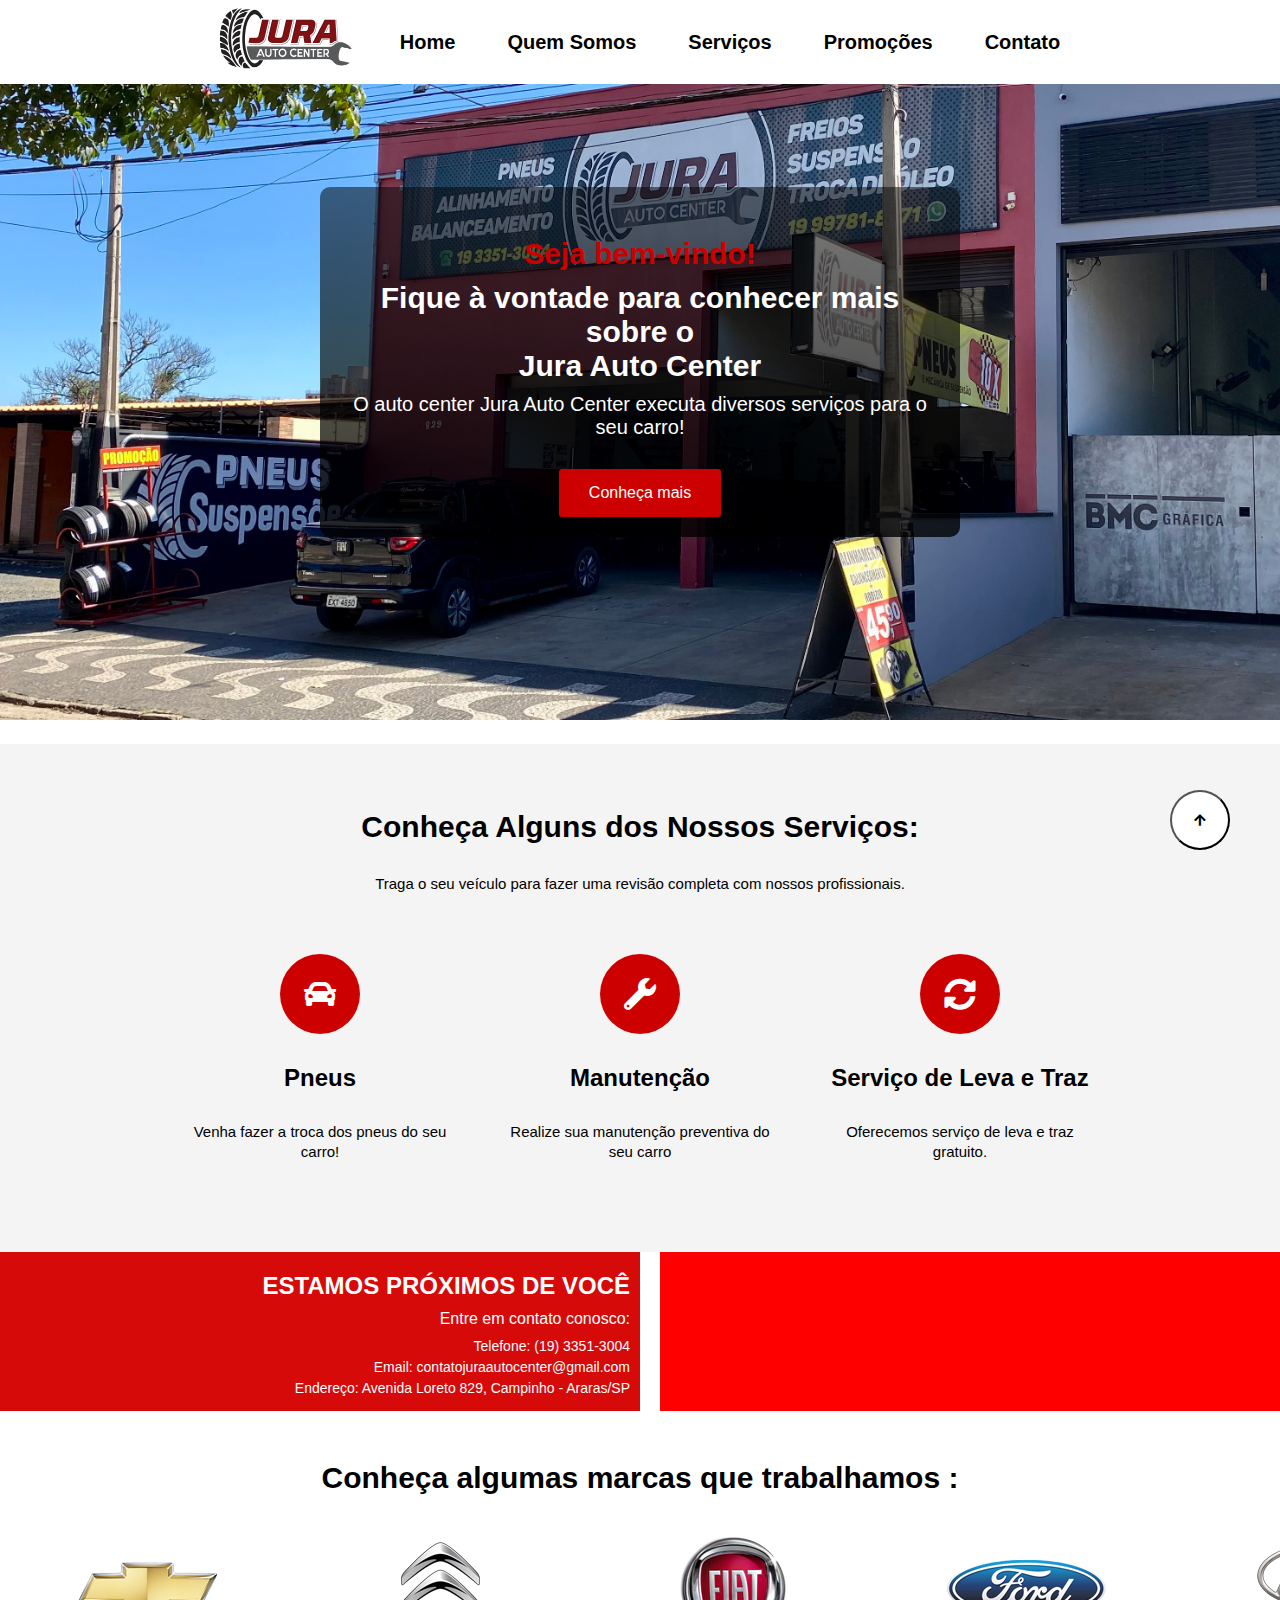
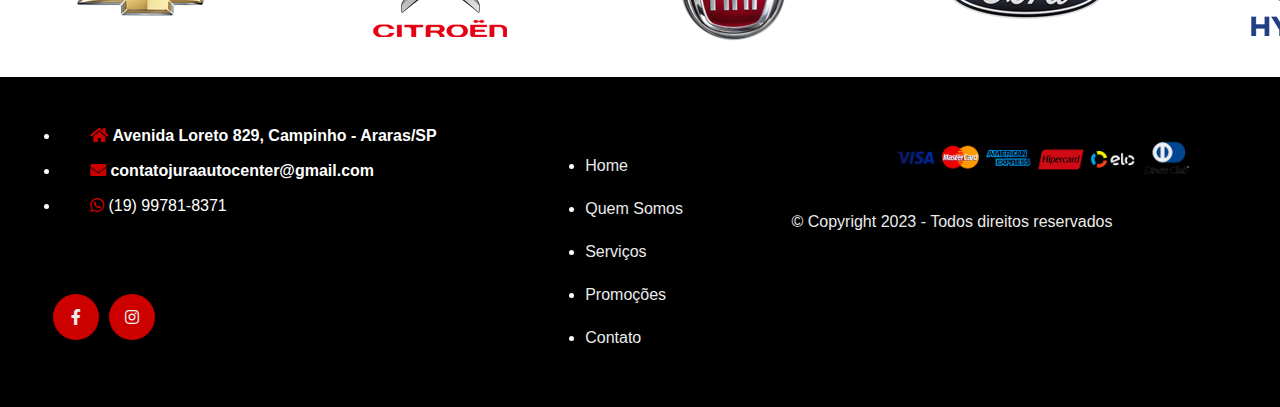
<file: Projeto-Jura-Auto-Center/index.html>
<!DOCTYPE html>
<html lang="pt-br">
<head>
    <meta charset="UTF-8">
    <meta http-equiv="X-UA-Compatible" content="IE=edge">
    <meta name="viewport" content="width=device-width, initial-scale=1.0">
    <link rel="stylesheet" href="style.css">
    <link rel="stylesheet" href="https://cdnjs.cloudflare.com/ajax/libs/font-awesome/5.15.3/css/all.min.css">
    <link rel="shotcut icon" href="imagens/topo.png">
    <title>Jura Auto Center</title>

</head>
<body>
          
      <header class="cabecalho">
        <nav class="menu menu-home">
          <ul>
            <li class="logo">
                <img src="imagens/logo-removebg-preview.png" alt="logo">
              </li>
            <li><a href="index.html">Home</a></li>
            <li><a href="quem-somos.html">Quem Somos</a></li>
            <li><a href="servico.html">Serviços</a></li>
            <li><a href="promocoes.html">Promoções</a></li>
            <li><a href="contato.html">Contato</a></li>
          </ul>
        </nav>
      </header>
      
      <div class="cabecalho-banner">
        <img src="imagens/frente.jpg" alt="Fachada Oficina">
        <div class="title-home">
            <h3>Seja bem-vindo!</h3>
            <h2>Fique à vontade para conhecer mais sobre o <br> Jura Auto Center</h2>
            <p>O auto center Jura Auto Center executa diversos serviços para o seu carro!</p>
            <button class="btn-saiba"><a href="servico.html">Conheça mais</a></button>
        </div>
    </div>
    
    <section class="sobre-servicos">
        <div class="container">
            <BR></BR>
            <h1>Conheça Alguns dos Nossos Serviços:</h1>
            <p>Traga o seu veículo para fazer uma revisão completa com nossos profissionais.</p>
            
            <ul class="servicos">
    
            <li>
                <i class="fas fa-car"></i>
    
                <h2>Pneus</h2>
                <p class="servicos-descricao">Venha fazer a troca dos pneus do seu carro!</p>
            </li>
    
            <li>
                <i class="fas fa-wrench"></i>
                <h2>Manutenção</h2>
                <p  class="servicos-descricao">Realize sua manutenção preventiva do seu carro</p>
            </li>
    
            <li>
                <i class="fas fa-sync-alt"></i>
                <h2>Serviço de Leva e Traz</h2>
                <p class="servicos-descricao">Oferecemos serviço de leva e traz gratuito.</p>
            </li>
    
        </ul>
 
      </section>

      <section class="contato-mapa">
        <div class="contato-home">
          <h2>ESTAMOS PRÓXIMOS DE VOCÊ</h2>
          <p>Entre em contato conosco:</p>
          <ul>
            <li>Telefone: (19) 3351-3004</li>
            <li>Email: contatojuraautocenter@gmail.com</li>
            <li>Endereço: Avenida Loreto 829, Campinho - Araras/SP</li>
          </ul>
        </div>
        <div class="mapa-container">
          <iframe src="https://www.google.com/maps/embed?pb=!1m18!1m12!1m3!1d3689.817755418959!2d-47.36974748504428!3d-22.360509185292305!2m3!1f0!2f0!3f0!3m2!1i1024!2i768!4f13.1!3m3!1m2!1s0x94c87108c56196bd%3A0x1530ba1c61528f0a!2sJura%20Auto%20Center!5e0!3m2!1spt-BR!2sbr!4v1684535045961!5m2!1spt-BR!2sbr" allowfullscreen="" loading="lazy" referrerpolicy="no-referrer-when-downgrade"></iframe>
        </div>
      </section>
 



      <section class="slider-container">
        <h1 class="title">Conheça algumas marcas que trabalhamos :</h1>
        <div class="slider">
            <img src="image/chevrolet.png" alt="chevrolet">
            <img src="image/citroen.png" alt="citroen" >
            <img src="image/fiat.png" alt="fiat" >
            <img src="image/ford.png" alt="ford" >
            <img src="image/hyunday.png" alt="hyunday" >
            <img src="image/jac.png" alt="jac" >
            <img src="image/jeep.png" alt="jeep" >
            <img src="image/kia.png" alt="kia" >
            <img src="image/landrover.png" alt="landrover" >
            <img src="image/mercedes.png" alt="mercedes" >
            <img src="image/mitsubishi.png" alt="mitsubishi" >
            <img src="image/nissan.png" alt="nissan" >
            <img src="image/peugeot.png" alt="peugeot" >
            <img src="image/renault.png" alt="renault" >
            <img src="image/suzuki.png" alt="suzuki" >
            <img src="image/toyota.png" alt="toyota" >
            <img src="image/volvo.png" alt="volvo" >
            <img src="image/vw.png" alt="Volkswagen"    >

        </div>
    </section>




</main>
    <br>    <br>    <br>


    

    <footer class="rodape-home">


        <ul class="localizacao">
            <li>
                <i class="fa fa-home" aria-hidden="true"><span> Avenida Loreto 829, Campinho - Araras/SP</span>
                    </i>
            </li>

            <li>
                <i class="fa fa-envelope" aria-hidden="true"><span> contatojuraautocenter@gmail.com</span></i>
            </li>

            <li>
                <a href="https://api.whatsapp.com/send/?phone=5519997818371&text&type=phone_number&app_absent=0"><i  class="fab fa-whatsapp" aria-hidden="true"><span> (19) 99781-8371</span></i></a>
            </li>
        </ul>

       

 

        <ul class="redes-sociais">

            <li>
                <a href="https://www.facebook.com/juraautocenter/"><i class="fab fa-facebook-f"></i></a>
                
            </li>

            <li>
                <a href="https://www.instagram.com/juraautocenter/"><i class="fab fa-instagram"></i></a>
                
            </li>

        </ul>



		<nav class="menu-rodape">
            <ul>
                <li><a href="index.html">Home</a></li>
                <li><a href="quem-somos.html">Quem Somos</a></li>
                <li><a href="servico.html">Serviços</a></li>
                <li><a href="promocoes.html">Promoções</a></li>
                <li><a href="contato.html">Contato</a></li>
            </ul>
        </nav>

        <img class="cartao-aceitos" src="image/cartao.png" alt="">



        <p class="copyright">&copy; Copyright 2023 - Todos direitos reservados</p>


		
    </footer>




    <button id="back-to-top"><i class="fas fa-arrow-up"></i> </button>

    <script src="script.js"></script>

</body>
</html>
</file>
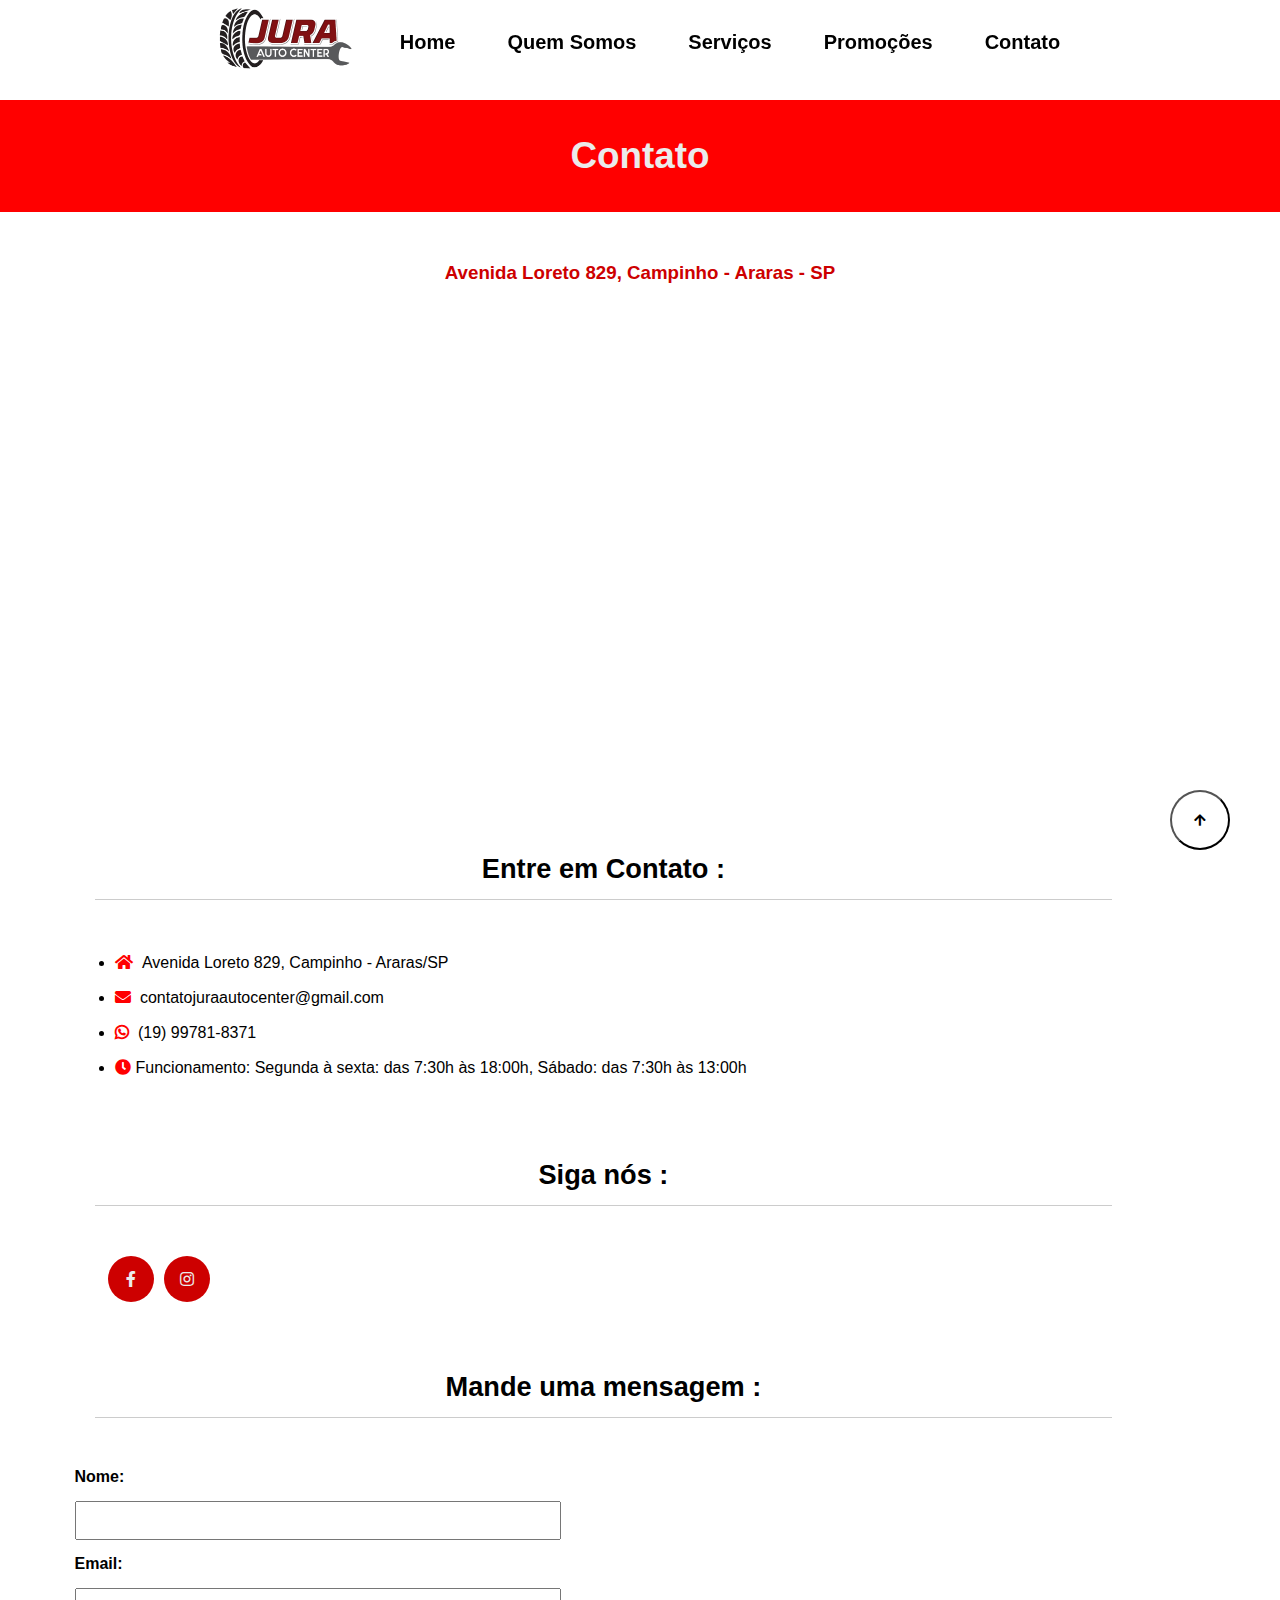
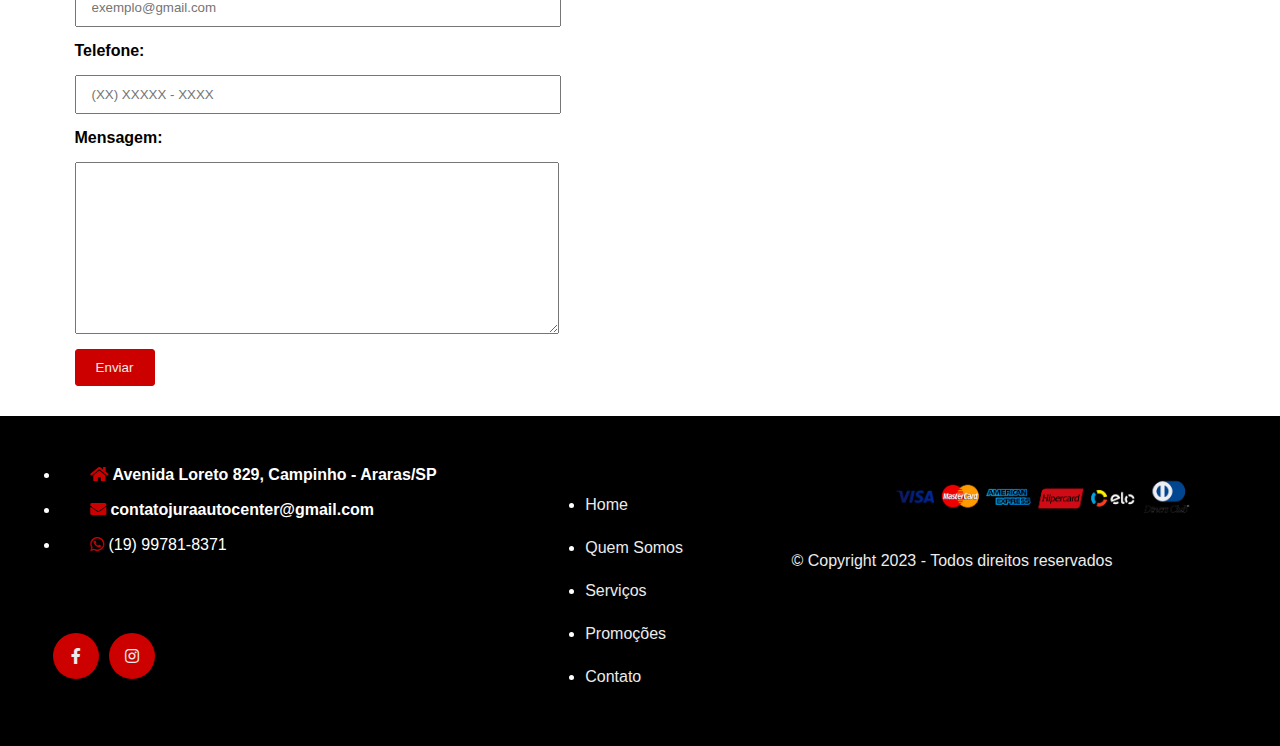
<file: Projeto-Jura-Auto-Center/contato.html>
<!DOCTYPE html>
<html lang="pt-br">
<head>
    <meta charset="UTF-8">
    <meta http-equiv="X-UA-Compatible" content="IE=edge">
    <meta name="viewport" content="width=device-width, initial-scale=1.0">
    <link rel="stylesheet" href="style.css">
    <link rel="stylesheet" href="https://cdnjs.cloudflare.com/ajax/libs/font-awesome/5.15.3/css/all.min.css">
    <link rel="shotcut icon" href="imagens/topo.png">
      <title>Jura Auto Center</title>
</head>
<body>
    <header class="cabecalho">
        <nav class="menu">
          <ul>
            <li class="logo">
                <img src="imagens/logo-removebg-preview.png" alt="logo">
              </li>
              <li><a href="index.html">Home</a></li>
            <li><a href="quem-somos.html">Quem Somos</a></li>
            <li><a href="servico.html">Serviços</a></li>
            <li><a href="promocoes.html">Promoções</a></li>
            <li><a href="contato.html">Contato</a></li>
          </ul>
        </nav>
      </header>

    <div class="cabecalho-servicos">
        <h2>Contato</h2>
    </div>


    <section>
        <div class="container">
            <section class="title-servicos">
            <h3>Avenida Loreto 829, Campinho - Araras - SP</h3>

    <div >
     
        <iframe class="mapa" src="https://www.google.com/maps/embed?pb=!1m18!1m12!1m3!1d3689.817886995316!2d-47.37013372371054!3d-22.360504218578015!2m3!1f0!2f0!3f0!3m2!1i1024!2i768!4f13.1!3m3!1m2!1s0x94c87108c56196bd%3A0x1530ba1c61528f0a!2sJura%20Auto%20Center!5e0!3m2!1spt-BR!2sbr!4v1684181338241!5m2!1spt-BR!2sbr" width="800" height="600" style="border:0;" allowfullscreen="" loading="lazy" referrerpolicy="no-referrer-when-downgrade"></iframe>
    </div>

 

    <div class="container">
    <div class="title-contato">

        <h2>Entre em Contato :</h2>
 

        <ul class="localizacao-contato">
            <li>
                <i class="fa fa-home" aria-hidden="true"><span class="contato"> Avenida Loreto 829, Campinho - Araras/SP</span>
                    </i>
            </li>

            <li>
                <i class="fa fa-envelope" aria-hidden="true"><span  class="contato"> contatojuraautocenter@gmail.com</span></i>
            </li>

            <li>
                <a href="https://api.whatsapp.com/send/?phone=5519997818371&text&type=phone_number&app_absent=0"><i  class="fab fa-whatsapp" aria-hidden="true"><span  class="contato"> (19) 99781-8371</span></i></a>
            </li>
            
            <li>
                <i class="fa fa-clock" aria-hidden="true"><span  class="contato">Funcionamento: Segunda à sexta: das 7:30h às 18:00h, Sábado: das 7:30h às 13:00h</span></i>
            </li>
            
  
        </ul>  

        <h2 class="siga-nos">Siga nós :</h2>

 
        <ul class="redes-sociais">

            <li>
                <a href="https://www.facebook.com/juraautocenter/"><i class="fab fa-facebook-f"></i></a>
            </li>

            <li>
                <a href="https://www.instagram.com/juraautocenter/"><i class="fab fa-instagram"></i></a>
                
            </li>


        
        </ul> 


        <h2 class="siga-nos">Mande uma mensagem : </h2>
        <form action="https://formspree.io/f/meqwdzwy" method="POST">
            <label for="label-nome">Nome:</label>
            <input type="text" name="nome" id="label-nome" class="input-padrao">
          
            <label for="label-email">Email:</label>
            <input type="email" name="email" id="label-email" class="input-padrao" placeholder="exemplo@gmail.com" >
          
            <label for="label-telefone">Telefone:</label>
            <input type="tel" name="telefone" id="label-telefone" class="input-padrao" placeholder="(XX) XXXXX - XXXX" >
            
            <label for="label-mensagem">Mensagem:</label>
            <textarea name="mensagem" id="label-mensagem" class="input-padrao" rows="10" ></textarea>
          
            <input type="submit" class="btn-enviar" value="Enviar">
          </form>
    </div>
          
</section>
   
</form>

</div>

    <footer class="rodape">


        <ul class="localizacao">
            <li>
                <i class="fa fa-home" aria-hidden="true"><span> Avenida Loreto 829, Campinho - Araras/SP</span>
                    </i>
            </li>

            <li>
                <i class="fa fa-envelope" aria-hidden="true"><span> contatojuraautocenter@gmail.com</span></i>
            </li>

            <li>
                <a href="https://api.whatsapp.com/send/?phone=5519997818371&text&type=phone_number&app_absent=0"><i  class="fab fa-whatsapp" aria-hidden="true"><span> (19) 99781-8371</span></i></a>
            </li>
        </ul>

       



        <ul class="redes-sociais">

            <li>
                <a href="https://www.facebook.com/juraautocenter/"><i class="fab fa-facebook-f"></i></a>
                
            </li>

            <li>
                <a href="https://www.instagram.com/juraautocenter/"><i class="fab fa-instagram"></i></a>
                
            </li>

        </ul>



		<nav class="menu-rodape">
            <ul>
                <li><a href="index.html">Home</a></li>
                <li><a href="quem-somos.html">Quem Somos</a></li>
                <li><a href="servico.html">Serviços</a></li>
                <li><a href="promocoes.html">Promoções</a></li>
                <li><a href="contato.html">Contato</a></li>
            </ul>
        </nav>

        <img class="cartao-aceitos" src="image/cartao.png" alt="">



        <p class="copyright">&copy; Copyright 2023 - Todos direitos reservados</p>


		
    </footer>
    <button id="back-to-top"><i class="fas fa-arrow-up"></i></button>
    <script src="script.js"></script>
</body>
</html>
</file>
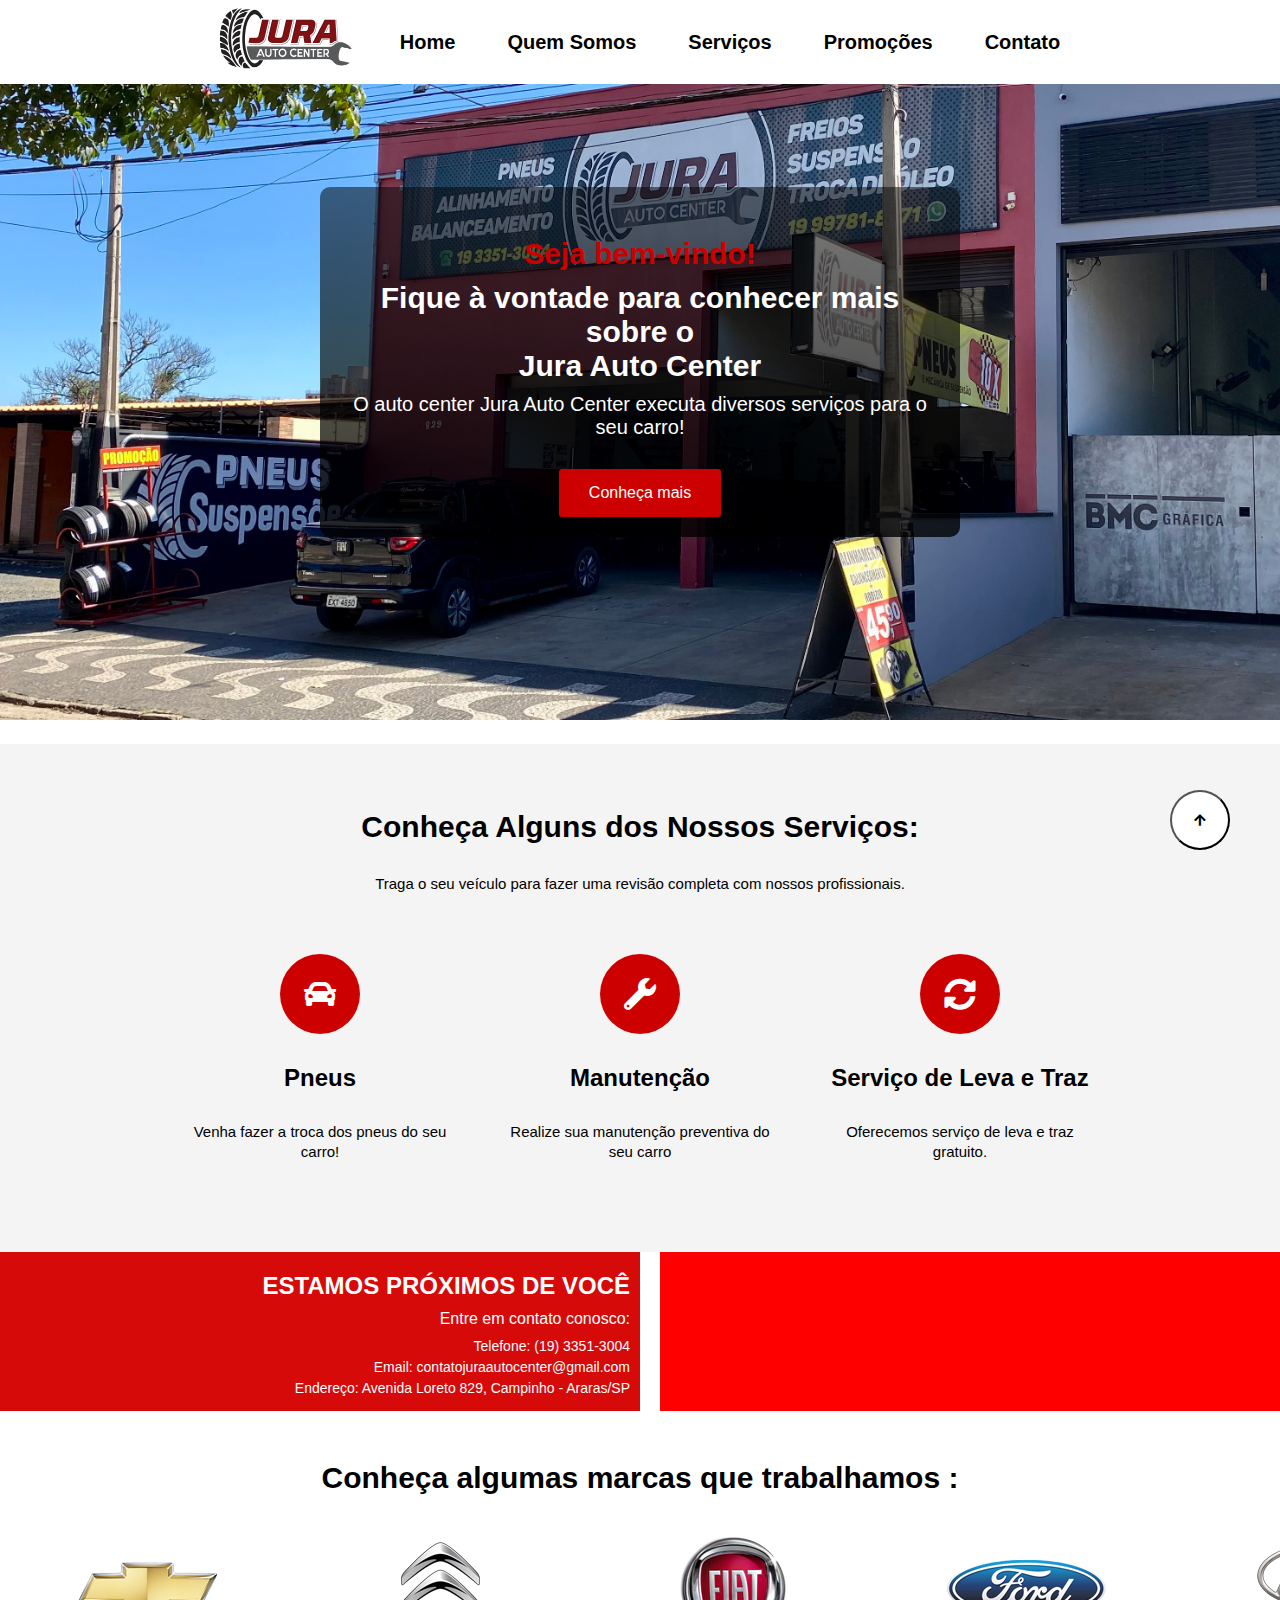
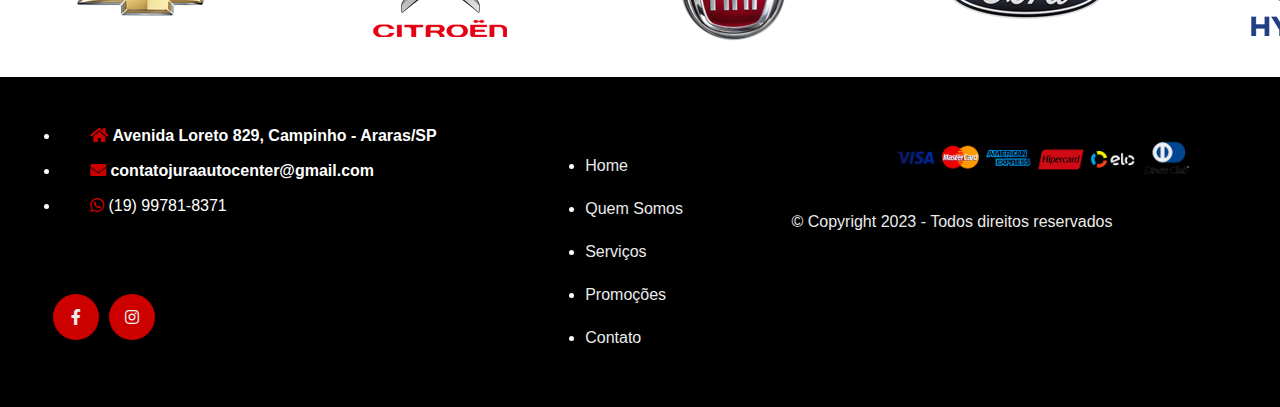
<file: Projeto-Jura-Auto-Center/home.html>
<!DOCTYPE html>
<html lang="en">
<head>
    <meta charset="UTF-8">
    <meta http-equiv="X-UA-Compatible" content="IE=edge">
    <meta name="viewport" content="width=device-width, initial-scale=1.0">
    <link rel="stylesheet" href="style.css">
    <link rel="stylesheet" href="https://cdnjs.cloudflare.com/ajax/libs/font-awesome/5.15.3/css/all.min.css">
    <link rel="shotcut icon" href="imagens/topo.png">
    <script src="script.js"></script>


    <title>Jura Auto Center</title>

</head>
<body>
    

      
      <header class="cabecalho">
        <nav class="menu menu-home">
          <ul>
            <li class="logo">
                <img src="imagens/logo-removebg-preview.png" alt="logo">
              </li>
            <li><a href="home.html">Home</a></li>
            <li><a href="quem-somos.html">Quem Somos</a></li>
            <li><a href="servico.html">Serviços</a></li>
            <li><a href="promocoes.html">Promoções</a></li>
            <li><a href="contato.html">Contato</a></li>
          </ul>
        </nav>
      </header>
      


      <div class="cabecalho-banner">
        <img src="imagens/frente.jpg" alt="Fachada Oficina">
        <div class="title-home">
            <h3>Seja bem-vindo!</h3>
            <h2>Fique à vontade para conhecer mais sobre o <br> Jura Auto Center</h2>
            <p>O auto center Jura Auto Center executa diversos serviços para o seu carro!</p>
            <button class="btn-saiba"><a href="servico.html">Conheça mais</a></button>
        </div>
    </div>
    

    <section class="sobre-servicos">
        <div class="container">
            <BR></BR>
            <h1>Conheça Alguns dos Nossos Serviços:</h1>
            <p>Traga o seu veículo para fazer uma revisão completa com nossos profissionais.</p>
            
            <ul class="servicos">
    
            <li>
                <i class="fas fa-car"></i>
    
                <h2>Pneus</h2>
                <p class="servicos-descricao">Venha fazer a troca dos pneus do seu carro!</p>
            </li>
    
            <li>
                <i class="fas fa-wrench"></i>
                <h2>Manutenção</h2>
                <p  class="servicos-descricao">Realize sua manutenção preventiva do seu carro</p>
            </li>
    
            <li>
                <i class="fas fa-sync-alt"></i>
                <h2>Serviço de Leva e Traz</h2>
                <p class="servicos-descricao">Oferecemos serviço de leva e traz gratuito.</p>
            </li>
    
        </ul>
 
      </section>



      
      <section class="contato-mapa">
        <div class="contato-home">
          <h2>ESTAMOS PRÓXIMOS DE VOCÊ</h2>
          <p>Entre em contato conosco:</p>
          <ul>
            <li>Telefone: (19) 3351-3004</li>
            <li>Email: contatojuraautocenter@gmail.com</li>
            <li>Endereço: Avenida Loreto 829, Campinho - Araras/SP</li>
          </ul>
        </div>
        <div class="mapa-container">
          <iframe src="https://www.google.com/maps/embed?pb=!1m18!1m12!1m3!1d3689.817755418959!2d-47.36974748504428!3d-22.360509185292305!2m3!1f0!2f0!3f0!3m2!1i1024!2i768!4f13.1!3m3!1m2!1s0x94c87108c56196bd%3A0x1530ba1c61528f0a!2sJura%20Auto%20Center!5e0!3m2!1spt-BR!2sbr!4v1684535045961!5m2!1spt-BR!2sbr" allowfullscreen="" loading="lazy" referrerpolicy="no-referrer-when-downgrade"></iframe>
        </div>
      </section>
 



      <section class="slider-container">
        <h1 class="title">Conheça algumas marcas que trabalhamos :</h1>
        <div class="slider">
            <img src="image/chevrolet.png" alt="chevrolet">
            <img src="image/citroen.png" alt="citroen" >
            <img src="image/fiat.png" alt="fiat" >
            <img src="image/ford.png" alt="ford" >
            <img src="image/hyunday.png" alt="hyunday" >
            <img src="image/jac.png" alt="jac" >
            <img src="image/jeep.png" alt="jeep" >
            <img src="image/kia.png" alt="kia" >
            <img src="image/landrover.png" alt="landrover" >
            <img src="image/mercedes.png" alt="mercedes" >
            <img src="image/mitsubishi.png" alt="mitsubishi" >
            <img src="image/nissan.png" alt="nissan" >
            <img src="image/peugeot.png" alt="peugeot" >
            <img src="image/renault.png" alt="renault" >
            <img src="image/suzuki.png" alt="suzuki" >
            <img src="image/toyota.png" alt="toyota" >
            <img src="image/volvo.png" alt="volvo" >
            <img src="image/vw.png" alt="Volkswagen"    >

        </div>
    </section>



























</main>
    <br>    <br>    <br>


    

    <footer class="rodape-home">


        <ul class="localizacao">
            <li>
                <i class="fa fa-home" aria-hidden="true"><span> Avenida Loreto 829, Campinho - Araras/SP</span>
                    </i>
            </li>

            <li>
                <i class="fa fa-envelope" aria-hidden="true"><span> contatojuraautocenter@gmail.com</span></i>
            </li>

            <li>
                <a href="https://api.whatsapp.com/send/?phone=5519997818371&text&type=phone_number&app_absent=0"><i  class="fab fa-whatsapp" aria-hidden="true"><span> (19) 99781-8371</span></i></a>
            </li>
        </ul>

       

 

        <ul class="redes-sociais">

            <li>
                <a href="https://www.facebook.com/juraautocenter/"><i class="fab fa-facebook-f"></i></a>
                
            </li>

            <li>
                <a href="https://www.instagram.com/juraautocenter/"><i class="fab fa-instagram"></i></a>
                
            </li>

        </ul>



		<nav class="menu-rodape">
            <ul>
                <li><a href="home.html">Home</a></li>
                <li><a href="quem-somos.html">Quem Somos</a></li>
                <li><a href="servico.html">Serviços</a></li>
                <li><a href="promocoes.html">Promoções</a></li>
                <li><a href="contato.html">Contato</a></li>
            </ul>
        </nav>

        <img class="cartao-aceitos" src="image/cartao.png" alt="">



        <p class="copyright">&copy; Copyright 2023 - Todos direitos reservados</p>


		
    </footer>








    <button id="back-to-top"><i class="fas fa-arrow-up"></i> </button>







    <script src="script.js"></script>

</body>
</html>
</file>
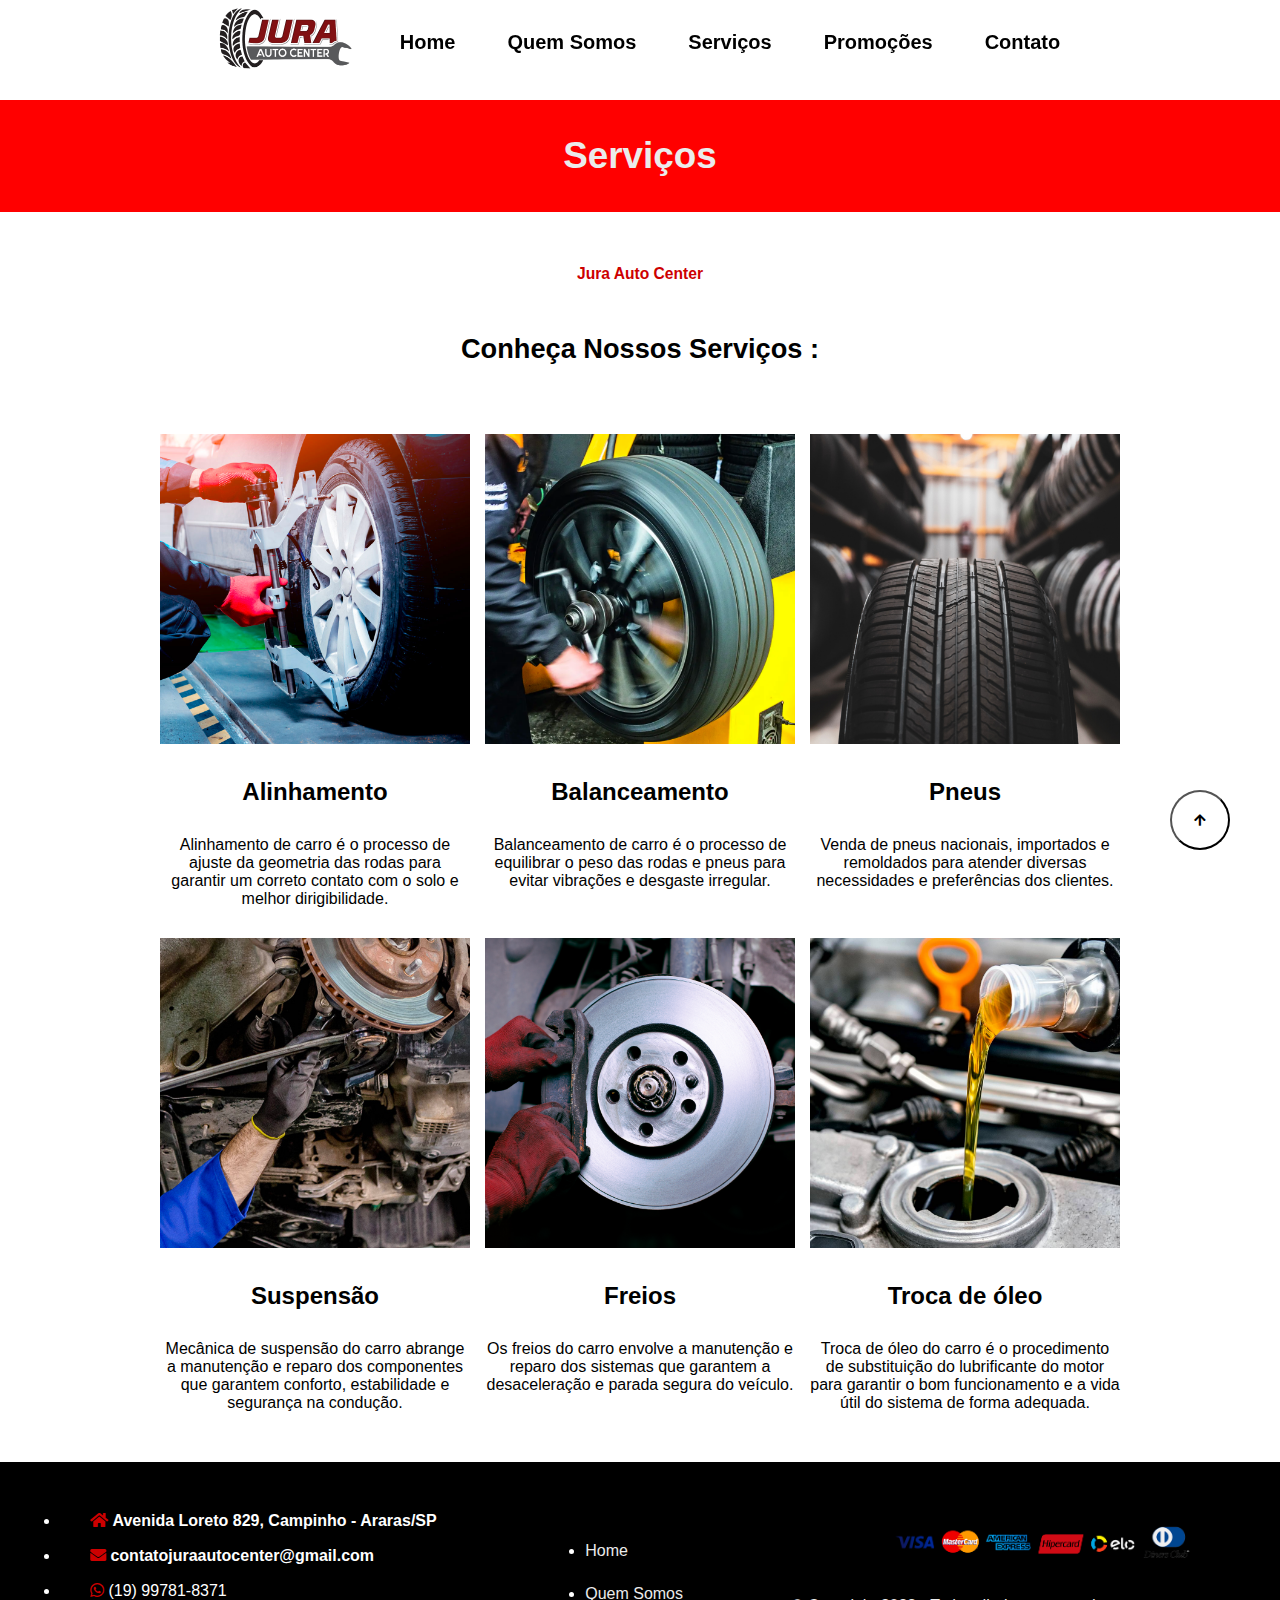
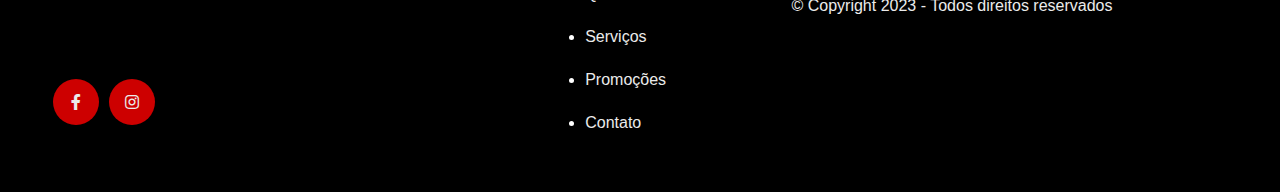
<file: Projeto-Jura-Auto-Center/servico.html>
<!DOCTYPE html>
<html lang="pt-br">
<head>
    <meta charset="UTF-8">
    <meta http-equiv="X-UA-Compatible" content="IE=edge">
    <meta name="viewport" content="width=device-width, initial-scale=1.0">
    <link rel="stylesheet" href="style.css">
    <link rel="stylesheet" href="https://cdnjs.cloudflare.com/ajax/libs/font-awesome/5.15.3/css/all.min.css">
    <script src="script.js"></script>
    <link rel="shotcut icon" href="imagens/topo.png">


    <title>Jura Auto Center</title>
</head>
<body>
  <header class="cabecalho">
    <nav class="menu">
      <ul>
        <li class="logo">
            <img src="imagens/logo-removebg-preview.png" alt="logo">
          </li>
          <li><a href="index.html">Home</a></li>
        <li><a href="quem-somos.html">Quem Somos</a></li>
        <li><a href="servico.html">Serviços</a></li>
        <li><a href="promocoes.html">Promoções</a></li>
        <li><a href="contato.html">Contato</a></li>
      </ul>
    </nav>
  </header>



    <div class="cabecalho-servicos">
      <h2>Serviços</h2>
  </div>


  <section class="title-servicos">
    <h3><small>Jura Auto Center</small></h3>
<h2>Conheça Nossos Serviços :</h2>
</section>


    <section class="servicos">
        <div class="fila">
          <div class="item">
            <div class="image-wrapper">
              <img class="image-servico" src="imagens/alinhamento.png" alt="alinhamento">
            </div>
            <h2>Alinhamento</h2>
            <p>Alinhamento de carro é o processo de ajuste da geometria das rodas para garantir um correto contato com o solo e melhor dirigibilidade.</p>
          </div>
          <div class="item">
            <div class="image-wrapper">
              <img class="image-servico" src="imagens/balanceamento.png" alt="balanceamento">
            </div>
            <h2>Balanceamento</h2>
            <p>Balanceamento de carro é o processo de equilibrar o peso das rodas e pneus para evitar vibrações e desgaste irregular.</p>
          </div>
          <div class="item">
            <div class="image-wrapper">
              <img class="image-servico" src="imagens/pneus.png" alt="pneus">
            </div>
            <h2>Pneus</h2>
            <p>Venda de pneus nacionais, importados e remoldados para atender diversas necessidades e preferências dos clientes.</p>
          </div>
        </div>
        
        <div class="fila">
          <div class="item">
            <div class="image-wrapper">
              <img class="image-servico" src="imagens/suspensao.png" alt="suspensao">
            </div>
            <h2>Suspensão</h2>
            <p>Mecânica de suspensão do carro abrange a manutenção e reparo dos componentes que garantem conforto, estabilidade e segurança na condução.</p>
          </div>
          <div class="item">
            <div class="image-wrapper">
              <img class="image-servico" src="imagens/freios.png" alt="freios">
            </div>
            <h2>Freios</h2>
            <p>Os freios do carro envolve a manutenção e reparo dos sistemas que garantem a desaceleração e parada segura do veículo.</p>
          </div>
          <div class="item">
            <div class="image-wrapper">
              <img class="image-servico" src="imagens/troca de oleo.png" alt="oleo">
            </div>
            <h2>Troca de óleo</h2>
            <p>Troca de óleo do carro é o procedimento de substituição do lubrificante do motor para garantir o bom funcionamento e a vida útil do sistema de forma adequada.</p>
          </div>
        </div>
      </section>
      

    <footer class="rodape">


        <ul class="localizacao">
            <li>
              <i class="fa fa-home" aria-hidden="true"><span> Avenida Loreto 829, Campinho - Araras/SP</span>
                    </i>
            </li>

            <li>
                <i class="fa fa-envelope" aria-hidden="true"><span> contatojuraautocenter@gmail.com</span></i>
            </li>

            <li>
              <a href="https://api.whatsapp.com/send/?phone=5519997818371&text&type=phone_number&app_absent=0"><i  class="fab fa-whatsapp" aria-hidden="true"><span> (19) 99781-8371</span></i></a>
          </li>
        </ul>

       

 

        <ul class="redes-sociais">

            <li>
                <a href="https://www.facebook.com/juraautocenter/"><i class="fab fa-facebook-f"></i></a>
                
            </li>

            <li>
                <a href="https://www.instagram.com/juraautocenter/"><i class="fab fa-instagram"></i></a>
                
            </li>

        </ul>



		<nav class="menu-rodape">
            <ul>
              <li><a href="index.html">Home</a></li>
              <li><a href="quem-somos.html">Quem Somos</a></li>
              <li><a href="servico.html">Serviços</a></li>
              <li><a href="promocoes.html">Promoções</a></li>
              <li><a href="contato.html">Contato</a></li>
            </ul>
        </nav>

        <img class="cartao-aceitos" src="image/cartao.png" alt="">



        <p class="copyright">&copy; Copyright 2023 - Todos direitos reservados</p>


		
    </footer>
    <button id="back-to-top"><i class="fas fa-arrow-up"></i></button>
    <script src="script.js"></script>
</body>
</html>
</file>
<file: Projeto-Jura-Auto-Center/style.css>
span {	
	font-family: 'Titillium Web', sans-serif;
}

body {
	padding: 0;
    margin: 0;
	position: relative;

	margin: 0;
	padding: 0;
	border: 0;
	font-size: 100%;
	font: inherit;
	vertical-align: baseline;
	font-family: 'Titillium Web', sans-serif;
  }




  .cabecalho {
	position: fixed;
	top: 0;
	width: 100%;
	z-index: 100;
  }
  
  .menu.menu-home {
	background-color: #ffffff;
  }
  
  .menu {
	background-color: rgba(255, 255, 255, 0.9);
	position: relative;
	text-align: center;
	width: 100%;
	margin-top: 0px; 
	z-index: 999;
  }
  
  .menu ul {
	list-style: none;
	margin: 0;
	padding: 0;
	display: flex;
	align-items: center;
	justify-content: center;
  }
  
  .menu li {
	display: inline-block;
	margin: 0 10px;
	position: relative;
  }
  
  .menu li a {
	display: block;
	color: #000000;
	font-size: 20px;
	padding: 20px 16px;
	font-weight: bold;
	text-align: center;
	text-decoration: none;
	transition: color 0.3s ease-in-out;
  }
  
  .menu li a::after {
	content: "";
	position: absolute;
	bottom: 0;
	left: 0;
	width: 100%;
	height: 2px;
	background-color: #FF0000; 
	transform: scaleX(0);
	transform-origin: left;
	transition: transform 0.3s ease-in-out;
  }
  
  .menu li a:hover {
	color: rgb(255, 9, 9);
  }
  
  .menu li a:hover::after {
	transform: scaleX(1);
  }
  
  .menu li.logo {
	margin-right: 0;
  }
  
  .menu li.logo img {
	width: 160px;
	height: 80px;
	margin-right: 10px;
  }
  
  
  

  .title-home {
	padding: 20px; 
	background: linear-gradient(rgba(0, 0, 0, 0.5), rgba(0, 0, 0, 0.8)); 
	color: #ffffff; /* Cor do texto branco */
	border-radius: 10px;
  }
  

  .cabecalho-banner {
	position: relative;
	width: 100%;
	height: 8%;
  }
  
  .cabecalho-banner img {
	width: 100%;
	height: 100%;
  }
  
  .title-home {
	position: absolute;
	top: 50%;
	left: 50%;
	transform: translate(-50%, -50%);
	text-align: center;
	color: #ffffff;
  }
  
  .title-home h3 {
	font-size: 30px;
	font-weight: bold;
	color: #cd0000;
	margin-bottom: 10px;
  }
  
  .title-home h2 {
	font-size: 30px;
	margin: 0;
  }
  
  .title-home p {
	font-size: 20px;
	margin: 10px 0;
  }
  
  .btn-saiba {
	display: inline-block;
	margin-top: 20px;
	padding: 15px 30px;
	border-radius: 3px;
	background-color: #cd0000;
	border: none;
	font-size: 1em;
  }
  
  .btn-saiba a {
	text-decoration: none;
	color: #ffffff;
  }



  
  .sobre-servicos {
	margin-top: 20px;
	background-color: #f4f4f4;
	padding: 10px 10px;
  }

  .sobre-servicos .container {
	margin-left: auto;
	margin-right: auto;
	max-width: 100%;
	width: 100%;
	box-sizing: border-box;
	padding: 0 20px;
  }

  .sobre-servicos h2 {
	text-align: center;
	font-weight: bold;
	font-size: 1.5em;
	margin-bottom: px;
  }

  .sobre-servicos h1 {
	text-align: center;
	font-weight: bold;
	font-size: 30px;
	margin-bottom: 30px;
  }

  .sobre-servicos p {
	text-align: center;
	line-height: 20px;
	font-size: 15px;
  }


.servicos{
	width: 94%;
	margin: 0 auto;
    display: flex;
    flex-wrap: wrap; 
    justify-content: center;
    
}

.servicos li{
	display: block;
	text-align: center;
	width: 70%;
	margin: 0 auto;
	padding: 30px 0px;
	box-sizing: border-box;
    flex: 1;
    max-width: 33.33%;
}

.servicos h2{
	margin: 30px 0;
	font-size: 1.5em;
	font-weight: bold;
}
.servicos h1{
	margin: 30px 0;
	font-size: 30px;
	font-weight: bold;
}

.servicos i{
	width: 80px;
	height: 80px;
	border-radius: 80px;
	line-height: 80px;
	background-color: #cd0000;
	color: #fff;
	font-size: 2em;
    
}
.servicos i:hover{
    background-color: rgb(255, 9, 9);
} 

.servicos-descricao{
	margin: 30px;
	font-size: 1.05em;
}


.slider-container {
    width: 100%;
    overflow: hidden;
    position: relative;
    margin-top: 30px;
	margin-bottom: 300px;
  }

  .slider-container h1 {
	text-align: center;
	font-weight: bold;
	font-size: 30px;
	margin-bottom: 30px;
  }


  .slider {
    display: flex;
    animation: slide-animation     30s linear infinite;
  }
  
  .slider {
	display: flex;
	animation: slide-animation 30s linear infinite;
  }
  
  @keyframes slide-animation {
    0% {
      transform: translateX(0);
    }
    100% {
      transform: translateX(-100%);
    }
  }




  .menu-rodape ul{
	margin: 50px 0 0 0;
}

.menu-rodape li{
	margin-bottom: 25px;
}

.menu-rodape li a {
	text-decoration: none;
	font-size: 1em;
	color: #ebebeb;
}

.cartao-aceitos{
	width: 100%;
	max-width: 300px;
	margin: 30px 0 0 0 ;
	padding-left: 100px;
}

.copyright{
	margin: 30px 0 0 0 ;
	line-height: 25px;
	color: #ebebeb;
}

.rodape-home{
	position: absolute;
	bottom: 0;
	left: 0;
	width: 100%;
	background-color: #000;
	color: #ffffff;
	padding: 20px;

}

.rodape-home{
	display: flex;
	flex-wrap: wrap;
	flex-direction: column;
	height: 300px;
	padding: 30px 0 0  20px;
	background-color: #000;
}

.rodape {
	margin-top: 10px;
	width: 100%;
	background-color: #000;
	color: #ffffff;
	padding: 20px;
	margin-top: auto;
  }
  
  .rodape {
	display: flex;
	flex-wrap: wrap;
	flex-direction: column;
	height: 300px;
	padding: 30px 0 0 20px;
	background-color: #000;
  }

.localizacao i {
	padding-left: 30px;
	margin-bottom: 10px;
	line-height: 25px;
  }
  
  .localizacao i span {
	color: #fff; 
  }
  
  .localizacao i.fa-home {
	color: #CD0000; 
  }
  
  .localizacao i.fa-envelope {
	color: #CD0000; 
  }
  
  .localizacao i.fab.fa-whatsapp {
	color: #CD0000; 
  }
  
.redes-sociais{
	padding-left: 30px;
	margin: 50px 0 0 0;
}

.redes-sociais li{
	display: inline-block;
	margin: 0 3px;
}

.redes-sociais i {
	text-align: center;
	width: 46px;
	height: 46px;
	line-height: 46px;
	border-radius: 46px;
	background-color: #CD0000;
	color: #ebebeb;

}

#meu-video {
	padding: 10px;
	width: 900px; 
  }

  .video-centralizado {
	display: block;
	margin: 0 auto;
  }
  
  .videotop h3{
    font-size: 30px;
	text-align: center;
	
	font-weight: bold;
	color: #cd0000;
}

.sobre{
	font-size: 20px ;
    width: 88%;
    margin: 0 auto;
}

.sobre h3{
	font-size: 30px ;
    font-weight: bold;
    color: #CD0000;
}

.sobre p {
    margin: 20px 0 0 0;
    line-height: 22px;
}

.funcionamento{
	font-size: 30px ;
	text-align: center;
	padding-bottom: 10px;
    font-weight: bold;
    color: #CD0000;
}
.frente img{
	border: #000;
	padding-bottom: 10px;
	width: 50%;
	height: 10%;
	display: block;
	margin: 0 auto;
}

.servicos {
	padding: 20px;
    width: 100%;
    max-width: 960px;
    margin: 0 auto;
  }

  .fila {
    display: flex;
    justify-content: space-between;
    margin-bottom: 20px;
  }

  .item {

    flex: 0 0 calc(33.33% - 10px);
    text-align: center;
  }

  .image-servico {

    width: 100%;
    height: auto;

  }



  h2, p {
    margin: 10px 0;
  }

  .cabecalho-servicos {
	clear: both;
	padding: 25px 0;
	background-color: #ff0000;
	margin-top: 100px; 
  }
  
  .cabecalho-servicos h2 {
	text-align: center;
	font-size: 2.3em;
	color: #ebebeb;
  }
  
.localizacao-contato i{
	
	margin-bottom: 10px;
	line-height: 25px;
	color: #ff0000;
	font-weight: bold;
	
}

.title-contato h2{
	padding-top: 20px;
	font-size: 1.7em;
	margin-bottom: 40px;
	font-weight: bold;
	width: 90%;
	padding-bottom: 15px;
	border-bottom: 1px solid #cccccc;
	box-sizing: border-box;
}

form{
	margin: 30px 0;
}

label{
	font-weight: bold;
}



textarea{
	display: block;
	padding: 10px 10px;
}

.input-padrao{
	display: block;
	margin: 15px  0;
	width: 40%;
	padding: 10px 15px;
}
.btn-enviar{
margin-right: 10px;
	width: 80px;
	padding: 10px 0;
	background-color: #cd0000;
	border-radius: 3px;
	border: 1px solid #cd0000;
	color: #ebebeb;
}
.contato{

	margin-left: 5px;	
	font-size: 1em;
	font-weight: normal;
	color: #000;

}

.title-servicos h3{
    text-align: center;
    margin: 50px 0 0 0;
    font-weight: bold;
    color: #CD0000;
}

.title-servicos h2{
	text-align: center;
	margin: 50px 20px;
	line-height: 30px;
    font-weight: bold;
    font-size: 1.7em;
}
.container{
	width: 94%;
	margin: 0 auto;
}

.mapa{
	display: block;
	margin: 50px auto;
	width: 100%;
	max-width: 1000px;
	max-height: 450px;
}


#back-to-top {
	background: white;
	color: var(--text-color-light);
	border-radius: 50px;
	position: fixed;
	bottom: 50px;
	right: 50px;
	width: 60px; 
	height: 60px; 
  }
  

  

  .gallery {
	display: flex;
	flex-wrap: wrap;
	padding-left: 10%;
	padding-right: 10%;
	padding-top: 1%;
  }
  
  .row {
	display: flex;
	width: 100%;
  }
  
  .column {
	flex-basis: 33.33%;
	padding: 5px;
  }
  
  img {
	width: 100%;
	height: auto;
  }
  
  .modal {
	display: none;
	position: fixed;
	z-index: 9999; 
	padding-top: 50px;
	left: 0;
	top: 0;
	width: 100%;
	height: 100%;
	overflow: auto;
	background-color: rgba(0, 0, 0, 0.9);
  }
  
  .modal img {
	width: auto;
	height: 80%;
	display: block;
	margin: 0 auto;
  }
  
  .close {
	color: #fff;
	position: absolute;
	top: 10px;
	right: 25px;
	font-size: 35px;
	font-weight: bold;
	cursor: pointer;
  }
  
  
  .promo h3{
    font-size: 30px;
	text-align: center;
	padding-top: 2%;
	font-weight: bold;
	color: #cd0000;
}

.center-button {
	display: flex;
	justify-content: center;
	margin-top: 20px;
	margin-bottom: 20px;
  }
  
  .floating-button {
	background-color: #4CAF50; 
	color: #ffffff; 
	font-size: 16px;
	padding: 12px 20px;
	border: none;
	border-radius: 4px;
	cursor: pointer;
	box-shadow: 0 2px 4px rgba(0, 0, 0, 0.4);
  }
  
  .floating-button:hover {
	background-color: #45A049; 
  }


  .contato-mapa {
	display: flex;
	flex-wrap: wrap;
	margin-bottom: 3px;
  }

  .contato-home {
	flex: 1;
	padding: 10px;
	background-color: #d70a0a;
	color: #fff;
	text-align: right;
  }

  .contato-home h2 {
	font-size: 24px;
	margin-bottom: 10px;
  }

  .contato-home p {
	font-size: 16px;
	margin-bottom: 10px;
  }

  .contato-home ul {
	list-style-type: none;
	padding: 0;
	margin: 0;
  }

  .contato-home li {
	font-size: 14px;
	margin-bottom: 5px;
  }

  .mapa-container {
	flex: 1;
	background-color: #ff0000;
	position: relative;
	margin-left: 20px;
	display: flex;
	align-items: flex-start;
  }

  .mapa-container iframe {
	width: 100%;
	height: 100%;
	border: 0;
  }
</file>
